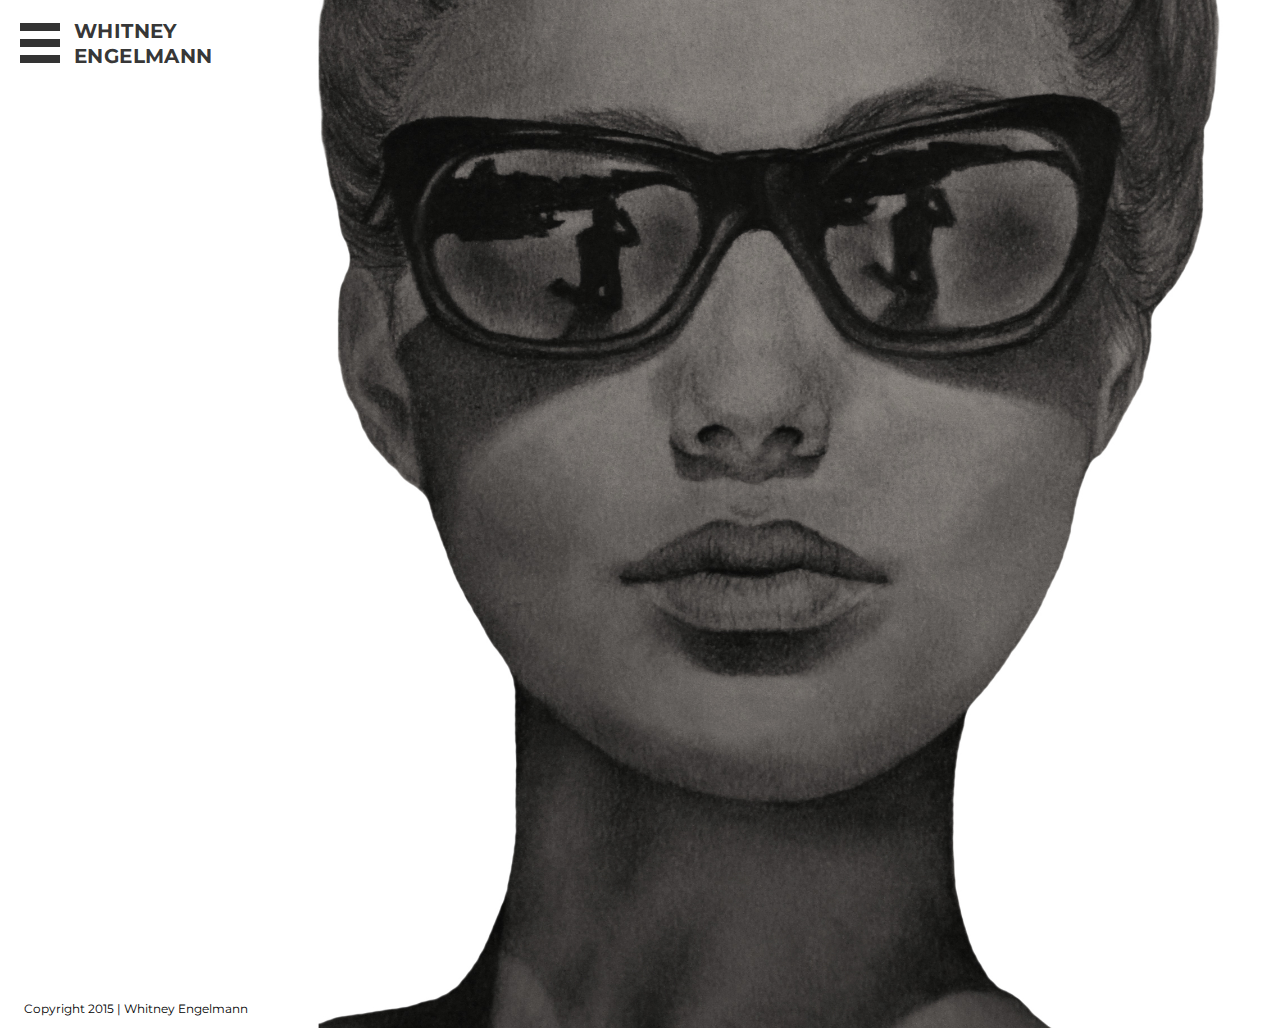
<file: index.html>
<!DOCTYPE html>
<html>
   <head>
      <meta charset="utf-8">
      <title>Whitney Engelmann</title>
      <link rel="stylesheet" href="css/style.css">
   </head>
   <body>
      <main>

       <ul class="navigation">
            <li class="nav-item"><a href="index.html">HOME</a></li>
            <li class="nav-item"><a href="about/index.html">ABOUT</a></li>
            <li class="nav-item"><a href="portfolio/index.html">PORTFOLIO</a></li>
            <li class="nav-item"><a href="contact/index.html">CONTACT</a></li>
            <li class="nav-item"><a href="follow/index.html">FOLLOW</a></li>
       </ul>

      <input type="checkbox" id="nav-trigger" class="nav-trigger" />
      <label for="nav-trigger"></label>

      <div class="site-wrap">
         <div id="title">
               <h1>WHITNEY<br> ENGELMANN</h1>
         </div>
         <div id="containerCR">
            <p id="copyright">Copyright 2015 | Whitney Engelmann</p>
         </div>
      </div>
      </main>
   </body>
</html>
</file>
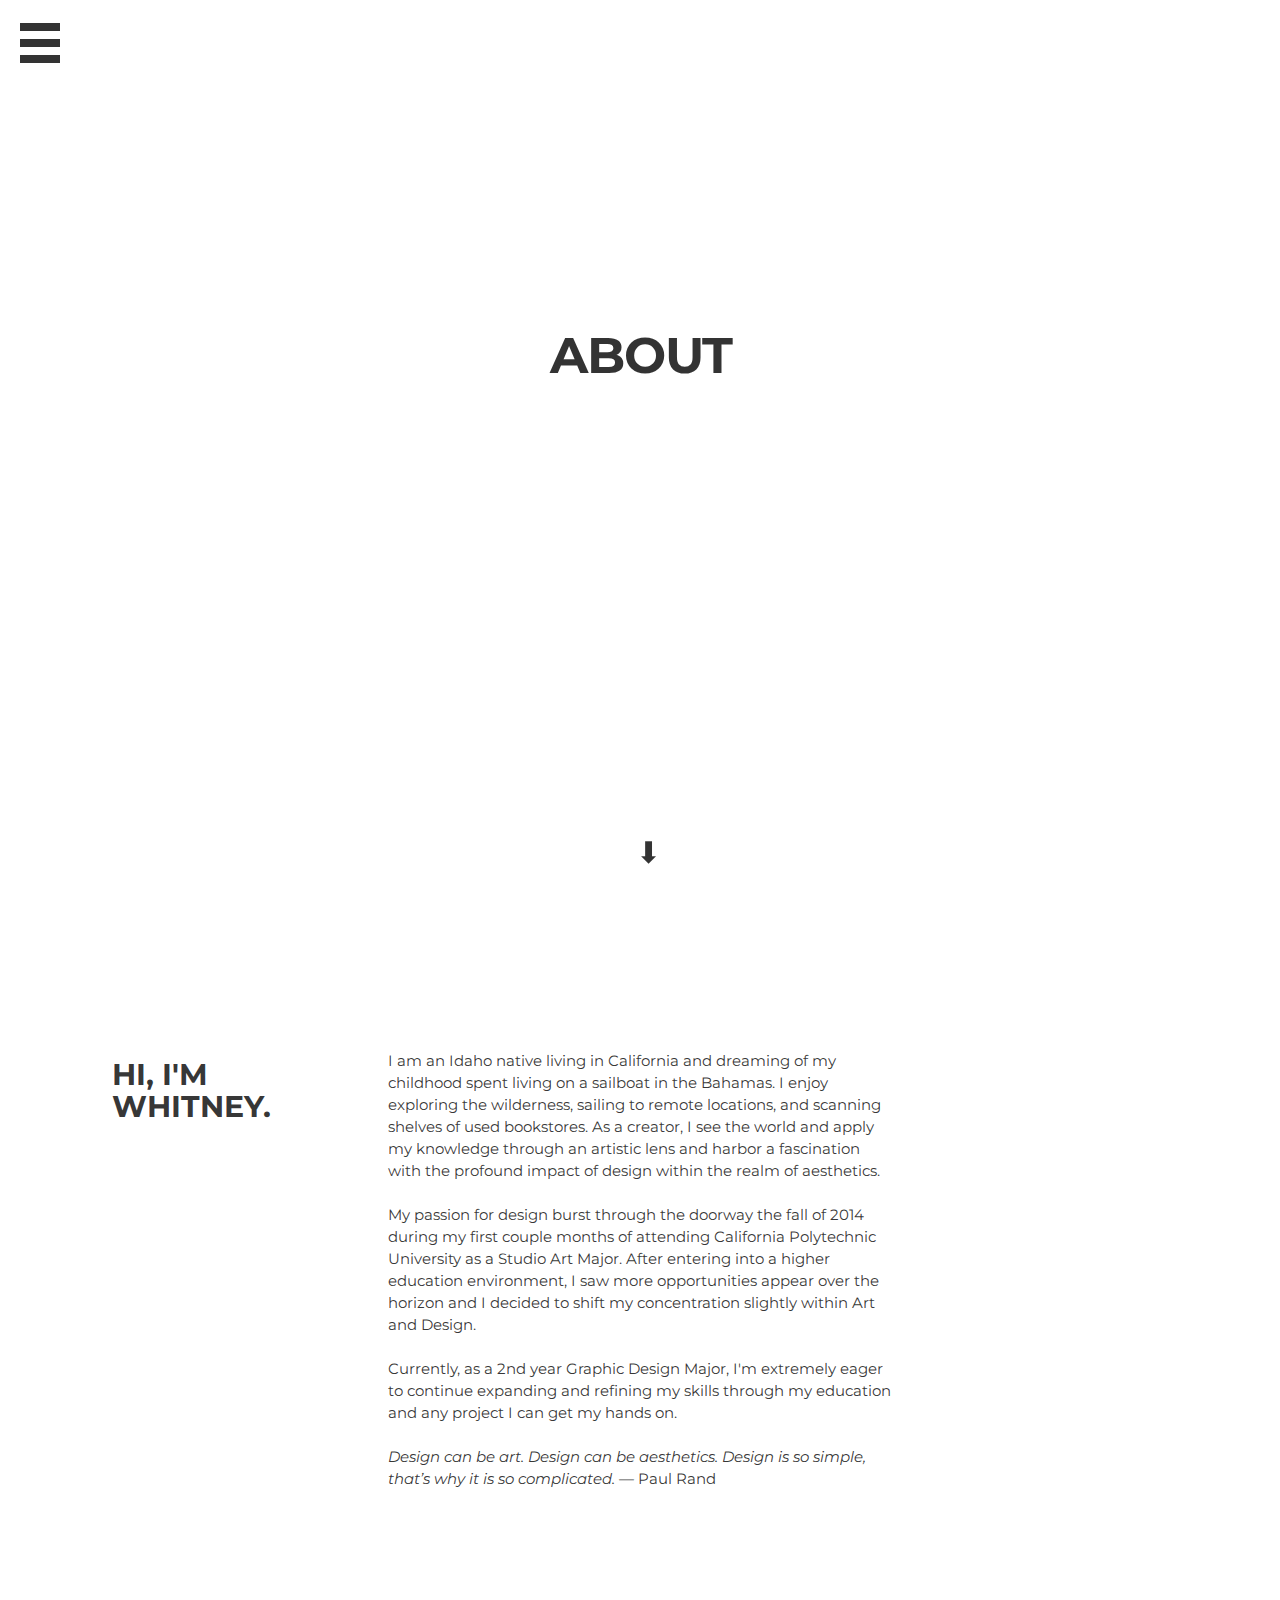
<file: about/index.html>
<!DOCTYPE html>
<html>
   <head>
      <meta charset="utf-8">
      <title>About</title>
      <link rel="stylesheet" href="css/style.css">
   </head>
   <body>
      <ul class="navigation">
                  <li class="nav-item"><a href="../index.html">HOME</a></li>
                  <li class="nav-item"><a href="../about/index.html">ABOUT</a></li>
                  <li class="nav-item"><a href="../portfolio/index.html">PORTFOLIO</a></li>
                  <li class="nav-item"><a href="../contact/index.html">CONTACT</a></li>
                  <li class="nav-item"><a href="../follow/index.html">FOLLOW</a></li>
             </ul>

            <input type="checkbox" id="nav-trigger" class="nav-trigger" />
            <label for="nav-trigger"></label>

         <div class="site-wrap">
      <header>
         <h1>ABOUT</h1>
      </header>
      <div class="categories">
            <h2 id="name">HI, I'M WHITNEY.</h2>
         </div>
      <main>
         <div class="photocontainer">
            <h3> I am an Idaho native living in California and dreaming of my childhood spent living on a sailboat in the Bahamas. I enjoy exploring the wilderness, sailing to remote locations, and scanning shelves of used bookstores. As a creator, I see the world and apply my knowledge through an artistic lens and harbor a fascination with the profound impact of design within the realm of aesthetics. <br><br> My passion for design burst through the doorway the fall of 2014 during my first couple months of attending California Polytechnic University as a Studio Art Major. After entering into a higher education environment, I saw more opportunities appear over the horizon and I decided to shift my concentration slightly within Art and Design. <br> <br>
            Currently, as a 2nd year Graphic Design Major, I'm extremely eager to continue expanding and refining my skills through my education and any project I can get my hands on.<br> <br>

               <i>Design can be art.
               Design can be aesthetics.
               Design is so simple, that’s why it is so complicated.</i>

            — Paul Rand </h3>
         </div>
      </main>
      <footer>
         <div>
            <p>&#11015;</p>
         </div>
      </footer>
      </div>
   </body>
</html>
</file>
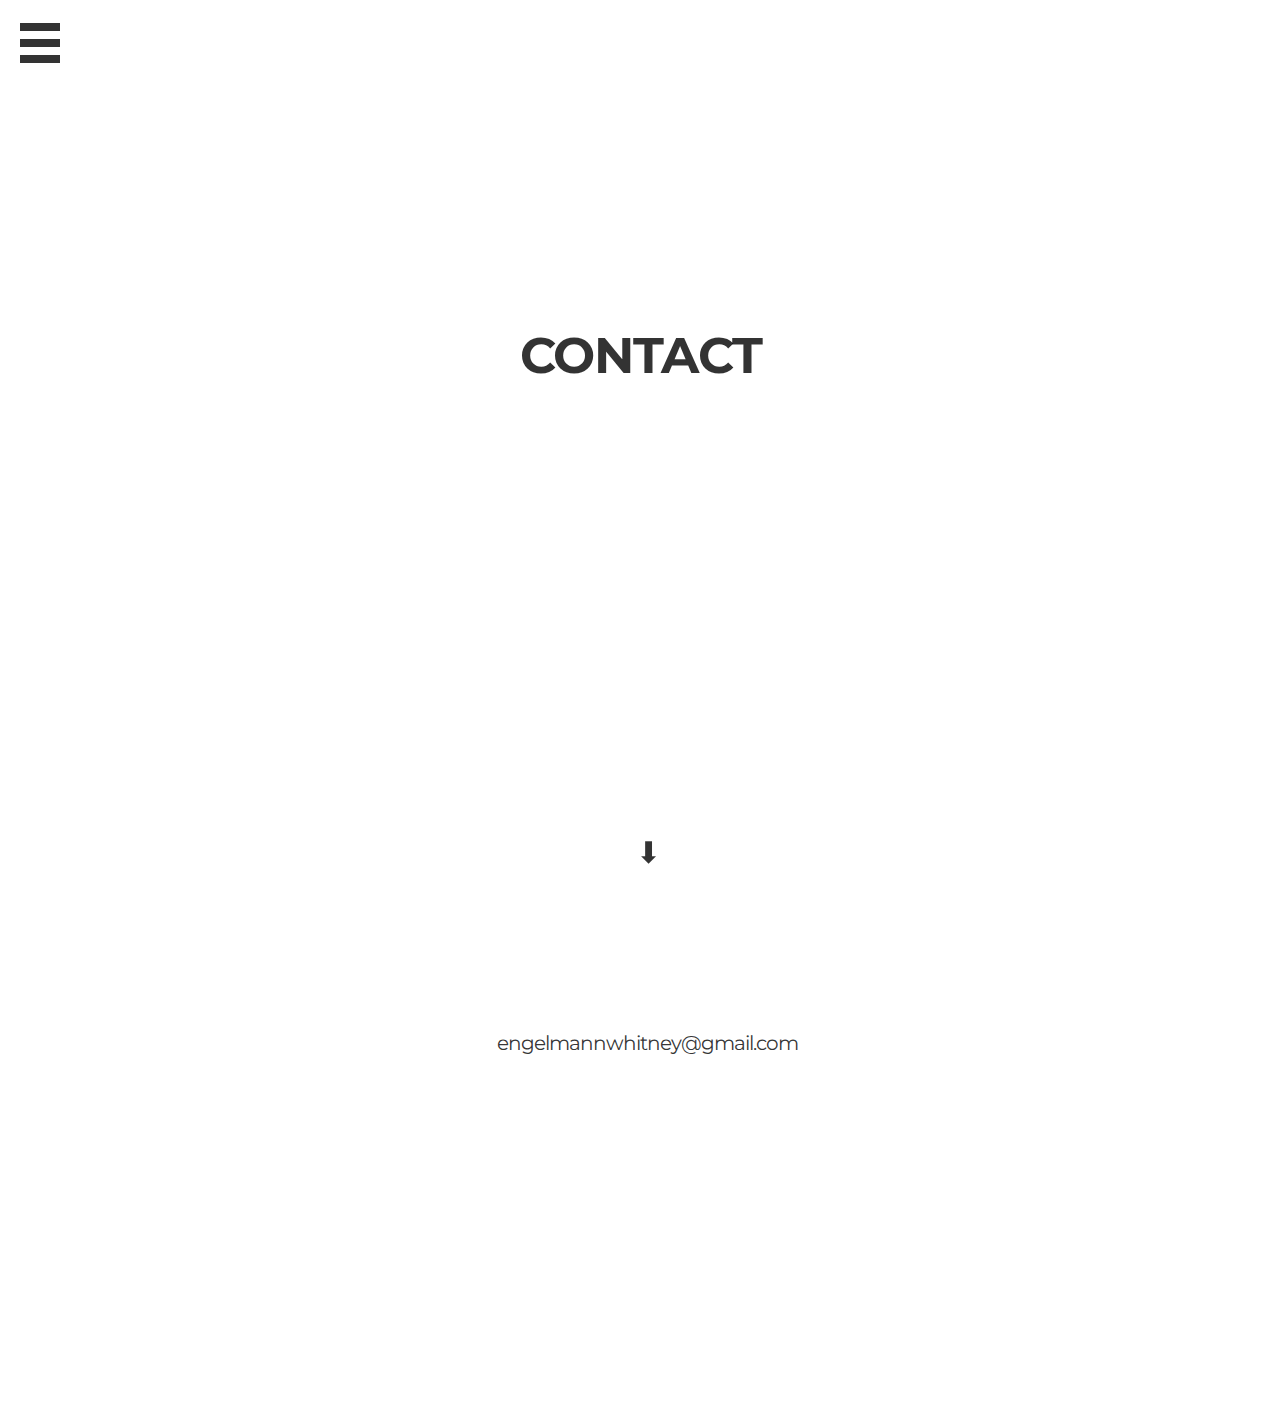
<file: contact/index.html>
<!DOCTYPE html>
<html>
   <head>
      <meta charset="utf-8">
      <title>Whitney Engelmann</title>
      <link rel="stylesheet" href="css/style.css">
   </head>
      <body>
            <ul class="navigation">
                  <li class="nav-item"><a href="../index.html">HOME</a></li>
                  <li class="nav-item"><a href="../about/index.html">ABOUT</a></li>
                  <li class="nav-item"><a href="../portfolio/index.html">PORTFOLIO</a></li>
                  <li class="nav-item"><a href="../contact/index.html">CONTACT</a></li>
                  <li class="nav-item"><a href="../follow/index.html">FOLLOW</a></li>
             </ul>

            <input type="checkbox" id="nav-trigger" class="nav-trigger" />
            <label for="nav-trigger"></label>

     <div class="site-wrap">
      <header>
         <h1>CONTACT</h1>
      </header>
      <main>
         <div id="imagecontainer">
               <h2>engelmannwhitney@gmail.com</h2>
         </div>
      </main>
      <footer>
         <div>
            <p>&#11015;</p>
         </div>
      </footer>
      </div>
   </body>
</html>
</file>
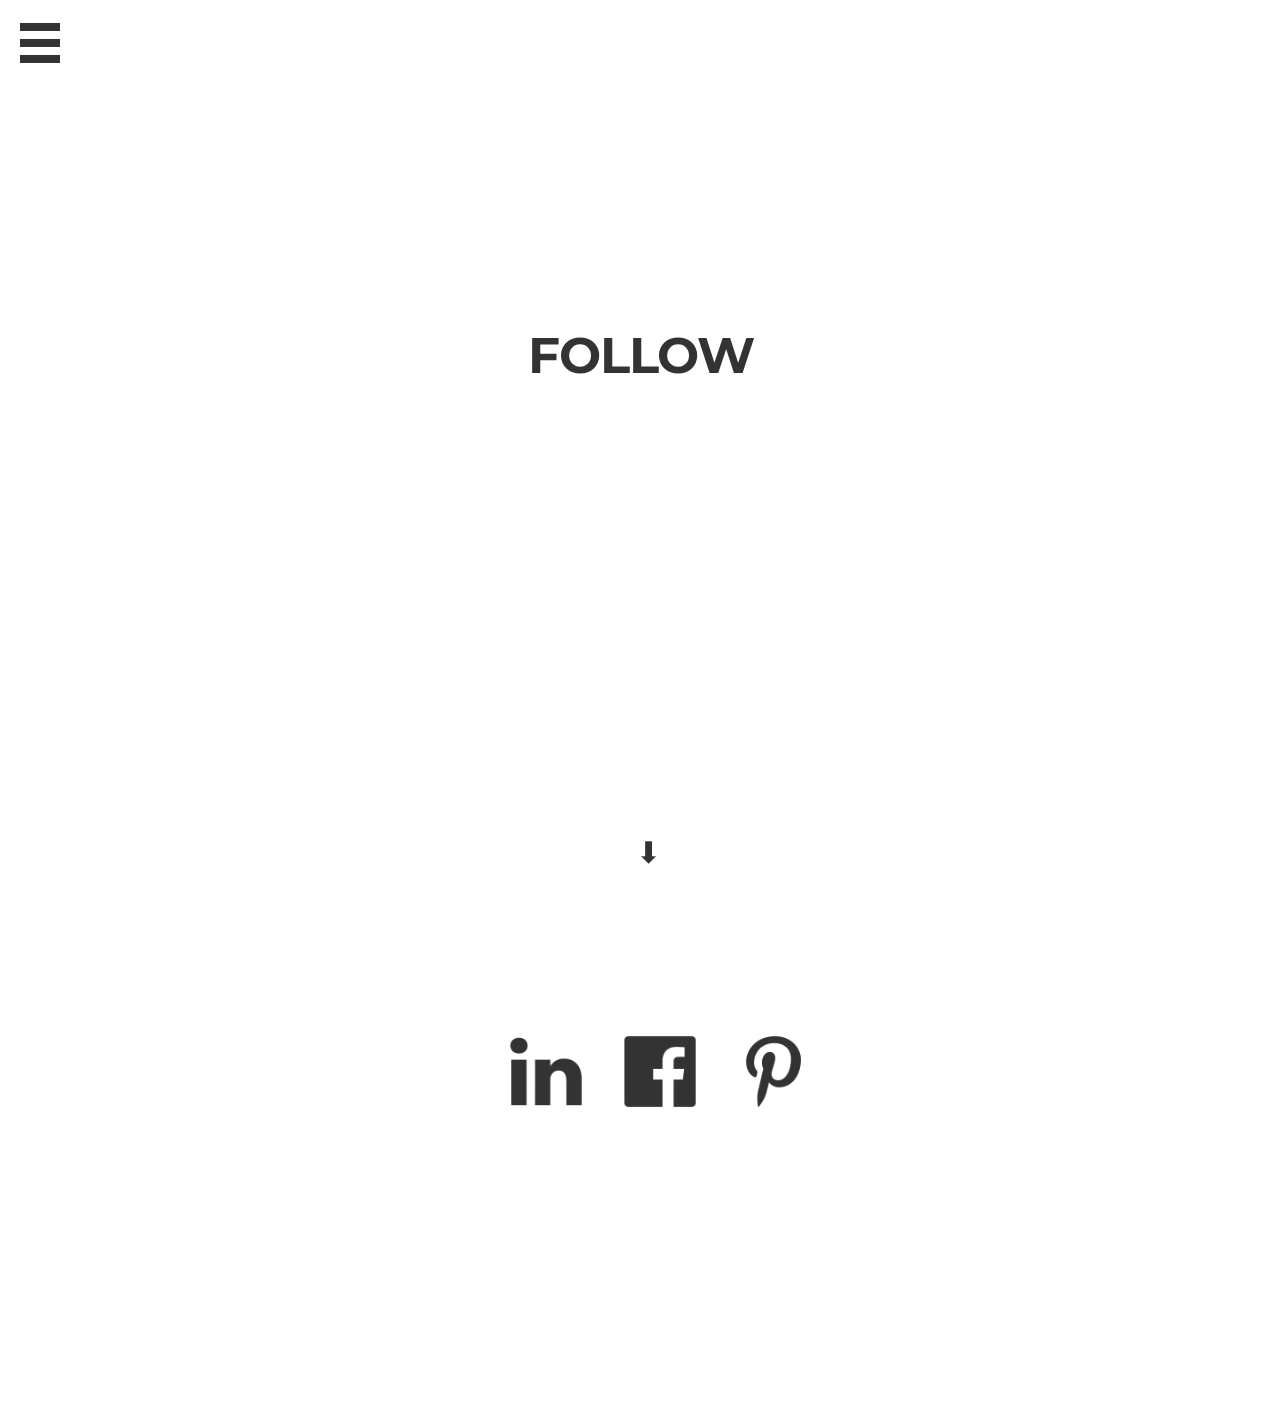
<file: follow/index.html>
<!DOCTYPE html>
<html>
   <head>
      <meta charset="utf-8">
      <title>Follow</title>
      <link rel="stylesheet" href="css/style.css">
   </head>
   <body>
      <main>
          <ul class="navigation">
               <li class="nav-item"><a href="../index.html">HOME</a></li>
               <li class="nav-item"><a href="../about/index.html">ABOUT</a></li>
               <li class="nav-item"><a href="../portfolio/index.html">PORTFOLIO</a></li>
               <li class="nav-item"><a href="../contact/index.html">CONTACT</a></li>
               <li class="nav-item"><a href="../follow/index.html">FOLLOW</a></li>
          </ul>

         <input type="checkbox" id="nav-trigger" class="nav-trigger" />
         <label for="nav-trigger"></label>

  <div class="site-wrap">
      <header>
         <h1>FOLLOW</h1>
      </header>
      <main>
         <div id="imagecontainer">
               <a href="https://www.pinterest.com/whitengel/"><img src="pinterest.png"alt=""></a>
               <a href="https://www.facebook.com/whitney.engelmann.5"><img src="facebook.png"alt=""></a>
               <a href="#"><img src="linkedin.png"alt=""></a>
            </div>
      </main>
      <footer>
         <div>
            <p>&#11015;</p>
         </div>
      </footer>
      </div>
   </body>
</html>
</file>
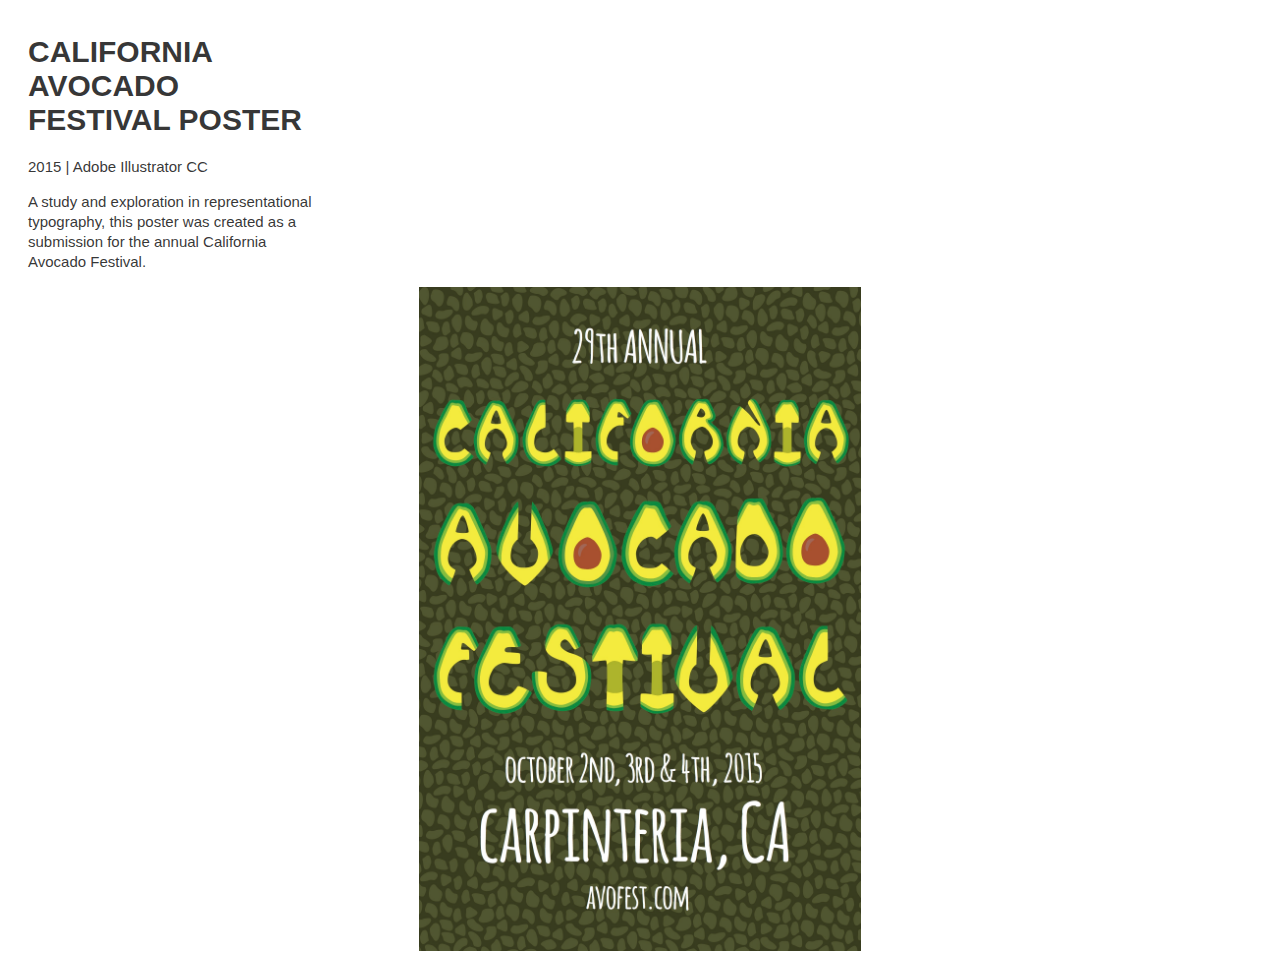
<file: portfolio/avocado/index.html>
<!DOCTYPE html>
<html>
   <head>
      <meta charset="utf-8">
      <title>California Avocado Festival</title>
      <link rel="stylesheet" href="css/style.css">
   </head>
   <body>
      <div id="title">
         <h1>CALIFORNIA AVOCADO FESTIVAL POSTER</h1>
      </div>
      <div id="textcontainer">
            <p>2015 | Adobe Illustrator CC </p>
            <p> A study and exploration in representational typography, this poster was created as a submission for the annual California Avocado Festival. </p>
         </div>
      <main>
         <div id="imagecontainer">
            <img src="avocadoposter.jpg" alt="">
         </div>
      </main>
   </body>
</html>
</file>
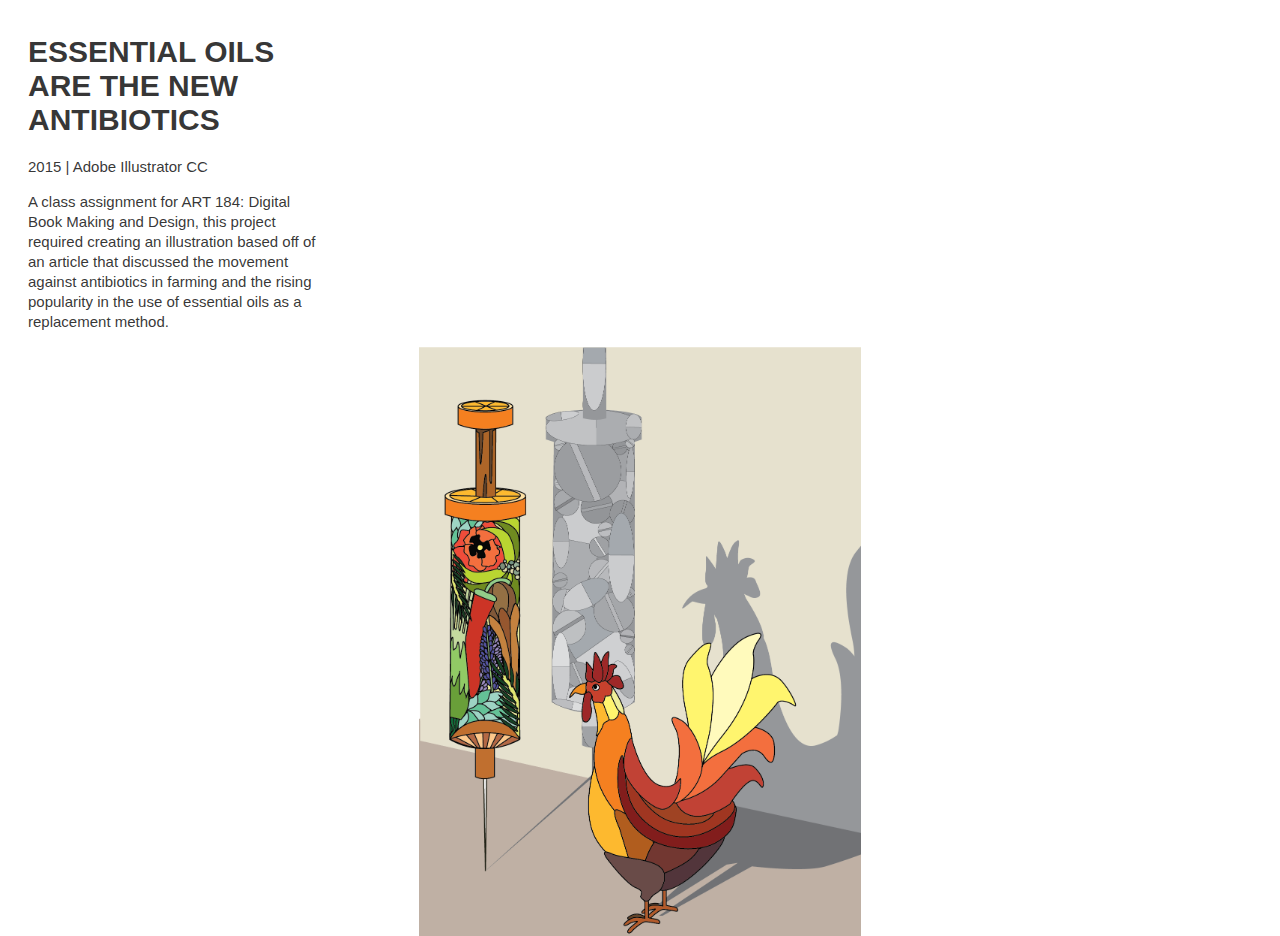
<file: portfolio/editorial/index.html>
<!DOCTYPE html>
<html>
   <head>
      <meta charset="utf-8">
      <title>Essential Oil Editorial</title>
      <link rel="stylesheet" href="css/style.css">
   </head>
   <body>
      <div id="title">
         <h1>ESSENTIAL OILS ARE THE NEW ANTIBIOTICS</h1>
      </div>
      <div id="textcontainer">
            <p>2015 | Adobe Illustrator CC </p>
            <p> A class assignment for ART 184: Digital Book Making and Design, this project required creating an illustration based off of an article that discussed the movement against antibiotics in farming and the rising popularity in the use of essential oils as a replacement method. </p>
         </div>
      <main>
         <div id="imagecontainer">
            <img src="editorial.jpg" alt="">
         </div>
      </main>
   </body>
</html>
</file>
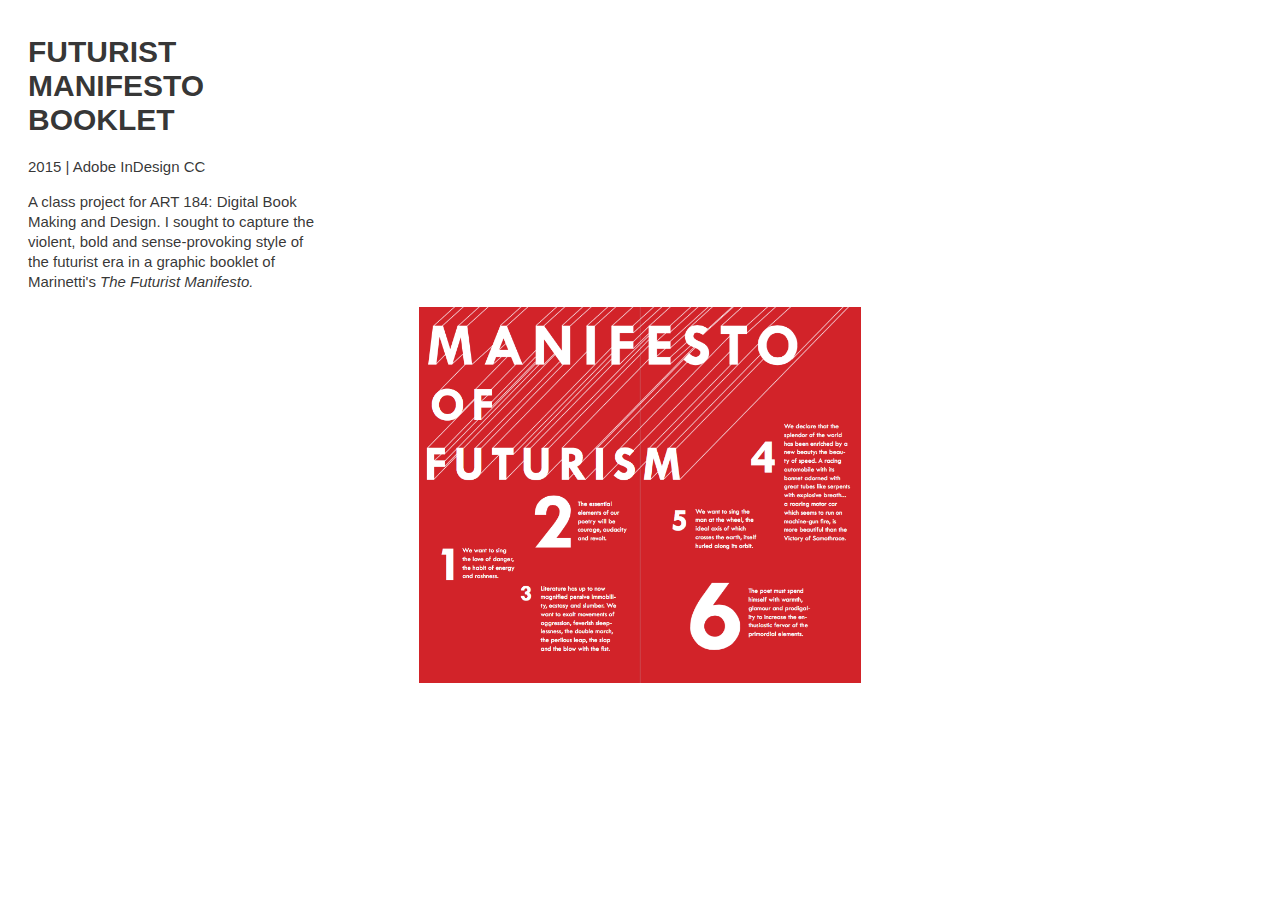
<file: portfolio/futurist/index.html>
<!DOCTYPE html>
<html>
   <head>
      <meta charset="utf-8">
      <title>Futurist Manifesto</title>
      <link rel="stylesheet" href="css/style.css">
   </head>
   <body>
      <div id="title">
         <h1>FUTURIST MANIFESTO BOOKLET</h1>
      </div>
      <div id="textcontainer">
            <p>2015 | Adobe InDesign CC</p>
            <p> A class project for ART 184: Digital Book Making and Design. I sought to capture the violent, bold and sense-provoking style of the futurist era in a graphic booklet of Marinetti's <i>The Futurist Manifesto<i>.
         </div>
      <main>
         <div id="imagecontainer">
            <img src="futurist.jpg" alt="">
         </div>
      </main>
   </body>
</html>
</file>
<file: css/style.css>
@import url(http://fonts.googleapis.com/css?family=Montserrat:400,700);


h1 {
   font-family: 'Montserrat', sans-serif;
   font-weight: 700;
   color: rgba(0,0,0,.8);
   font-size: 20px;
   margin-top: 0px;
   margin-left: 0px;
   text-align: left;
   letter-spacing: .4px;
   line-height: 25px;
   -webkit-animation: fadein 3s; /* Safari, Chrome and Opera > 12.1 */
       -moz-animation: fadein 3s; /* Firefox < 16 */
        -ms-animation: fadein 3s; /* Internet Explorer */
         -o-animation: fadein 3s; /* Opera < 12.1 */
            animation: fadein 3s;
}

@keyframes fadein {
    from { opacity: 0; }
    to   { opacity: 1; }
}

/* Firefox < 16 */
@-moz-keyframes fadein {
    from { opacity: 0; }
    to   { opacity: 1; }
}

/* Safari, Chrome and Opera > 12.1 */
@-webkit-keyframes fadein {
    from { opacity: 0; }
    to   { opacity: 1; }
}

/* Internet Explorer */
@-ms-keyframes fadein {
    from { opacity: 0; }
    to   { opacity: 1; }
}

/* Opera < 12.1 */
@-o-keyframes fadein {
    from { opacity: 0; }
    to   { opacity: 1; }
}
#title {
   width: 20%;
   float: left;
   margin-top: -45px;
   padding-left: 10px;
}

#copyright {
   font-family: 'Montserrat', sans-serif;
   font-weight: 400;
   font-size: 12px;
   color: black;
   position: fixed;
   position: static;
   position: bottom;
   position: left;
   text-align: left;
}
.navigation {
    list-style: none;
    width: 100%;
    height: 100%;
    position: fixed;
    top: 0;
    right: 0;
    bottom: 0;
    left: 0;
    z-index: 0;
}
.site-wrap {
    min-width: 100%;
    min-height: 100%;
    position: absolute;
    top: 0;
    bottom: 100%;
    left: 0;
    z-index: 1;
    padding: 4em;
    background-image: url(../img/backgroundface.jpg);
                     background-position: center fixed;
                     background-repeat: no-repeat;
                     background-size: cover;

   }


.nav-trigger {
    position: absolute;
    clip: rect(0, 0, 0, 0);

}
label[for="nav-trigger"] {
    position: fixed;
    top: 23px;
    left: 20px;
    z-index: 2;
     width: 40px;
    height: 40px;
    opacity: .8;
    cursor: pointer;
    background-image: url("data:image/svg+xml;utf8,<svg xmlns='http://www.w3.org/2000/svg' xmlns:xlink='http://www.w3.org/1999/xlink' version='1.1' x='0px' y='0px' width='30px' height='30px' viewBox='0 0 30 30' enable-background='new 0 0 30 30' xml:space='preserve'><rect width='30' height='6'/><rect y='24' width='30' height='6'/><rect y='12' width='30' height='6'/></svg>");
    background-size: contain;
}
.nav-trigger:checked + label {
    left: 215px;
}

.nav-trigger:checked ~ .site-wrap {
    left: 200px;
}
.nav-trigger + label, .site-wrap {
    transition: left 0.2s;
}
body {
    overflow-x: hidden;
}
#containerCR {
   position: static;
   position: bottom: 0;
   margin-left: -40px;
   padding-bottom: 30px;

}
#copyright {
   position:absolute; bottom:0;

}
.nav-item {
   font-family: 'Montserrat', sans-serif;
   font-weight: 400;
   color: rgba(0,0,0,.8);
   font-size: 15px;
   letter-spacing: .2px;
   line-height: 40px;
}
ul
{
    list-style-type: none;
}
a:link {
   text-decoration: none;
   color: rgba(0,0,0,.8);
}
a:hover {
   opacity:.7;
}
a:visited {
   color: rgba(0,0,0,.8);
}
</file>
<file: about/css/style.css>
@import url(http://fonts.googleapis.com/css?family=Montserrat:400,700);
body {
   background-color: white;
}

h1 {
   font-family: 'Montserrat', sans-serif;
   font-weight: 700;
   color: rgba(0,0,0,.8);
   font-size: 50px;
   margin-top: 20%;
   margin-bottom: 45%;
   text-align: center;
   letter-spacing: -1px;
   padding-bottom: 60px;
   padding-right: 10%;
}

footer div{
   position: fixed; bottom: 0; width:100%; text-align: center;
   font-size: 30px;
   color: rgba(0,0,0,.8);
   margin-left: -5%;
}
.categories {
   width: 15%;
   padding-left: 20px;
   padding-top: 20px;
}
.photocontainer {
   width: 40%;
   margin: auto;
   padding-right: 10%;
   padding-bottom: 100px;
}

#name {
   font-family: 'Montserrat', sans-serif;
   font-weight: 700;
   color: rgba(0,0,0,.8);
   font-size: 30px;
   letter-spacing: 0px;
   float:left;
   padding-left: 20px;
   text-align: left;
   line-height: 32px;
}
h3 {
   font-family: 'Montserrat', sans-serif;
   font-weight: 400;
   color: rgba(0,0,0,.8);
   font-size: 15px;
   letter-spacing: 0px;
   line-height: 22px;
}
.navigation {
    list-style: none;
    width: 100%;
    height: 100%;
    position: fixed;
    top: 0;
    right: 0;
    bottom: 0;
    left: 0;
    z-index: 1;
}
.site-wrap {
    min-width: 100%;
    min-height: 100%;
    position: relative;
    top: 0;
    bottom: 0;
    left: 0;
    z-index: 2;
    padding: 4em;
    background-color: white;
    padding-bottom: -5em;
}

.nav-trigger {
    position: absolute;
    clip: rect(0, 0, 0, 0);
}
label[for="nav-trigger"] {
    position: fixed;
    top: 23px;
    left: 20px;
    z-index: 3;
     width: 40px;
    height: 40px;
    opacity: .8;
    cursor: pointer;
    background-image: url("data:image/svg+xml;utf8,<svg xmlns='http://www.w3.org/2000/svg' xmlns:xlink='http://www.w3.org/1999/xlink' version='1.1' x='0px' y='0px' width='30px' height='30px' viewBox='0 0 30 30' enable-background='new 0 0 30 30' xml:space='preserve'><rect width='30' height='6'/><rect y='24' width='30' height='6'/><rect y='12' width='30' height='6'/></svg>");
    background-size: contain;
}
.nav-trigger:checked + label {
    left: 215px;
}

.nav-trigger:checked ~ .site-wrap {
    left: 200px;
}
.nav-trigger + label, .site-wrap {
    transition: left 0.2s;
}
body {
    overflow-x: hidden;
}
#containerCR {
   position: static;
   position: bottom: 0;
   margin-left: -40px;
   padding-bottom: 30px;

}
#copyright {
   position:absolute; bottom:0;

}
.nav-item {
   font-family: 'Montserrat', sans-serif;
   font-weight: 400;
   color: rgba(0,0,0,.8);
   font-size: 15px;
   letter-spacing: .2px;
   line-height: 40px;
}
a:link {
   text-decoration: none;
   color: rgba(0,0,0,.8);
}
a:hover {
   opacity:.7;
}
a:visited {
   color: rgba(0,0,0,.8);
}
</file>
<file: contact/css/style.css>
@import url(http://fonts.googleapis.com/css?family=Montserrat:400,700);
body {
   background-color: white;
}

h1 {
   font-family: 'Montserrat', sans-serif;
   font-weight: 700;
   color: rgba(0,0,0,.8);
   font-size: 50px;
   margin-top: 20%;
   margin-bottom: 45%;
   text-align: center;
   letter-spacing: -1px;
   padding-bottom: 60px;
   padding-right: 10%;

}

footer div{
   position: fixed; bottom: 0; width:100%; text-align: center;
   font-size: 30px;
   color: rgba(0,0,0,.8);
   margin-left: -5%;
}
#imagecontainer {
   width: 40%;
   padding-right: 17%;
   margin: auto;

}

h2 {
   font-family: 'Montserrat', sans-serif;
   font-weight: 400;
   color: rgba(0,0,0,.8);
   font-size: 20px;
   text-align: center;
   letter-spacing: -1px;
   width: 80%;
   float:right;
   margin-bottom: 350px;

}

.navigation {
    list-style: none;
    width: 100%;
    position: fixed;
    top: 0;
    right: 0;
    bottom: 0;
    left: 0;
    z-index: 1;
}
.site-wrap {
    min-width: 100%;
    min-height: 100%;
    position: relative;
    top: 0;
    bottom: 100%;
    left: 0;
    z-index: 2;
    padding: 4em;
    background-color: white;
}

.nav-trigger {
    position: absolute;
    clip: rect(0, 0, 0, 0);
}
label[for="nav-trigger"] {
    position: fixed;
    top: 23px;
    left: 20px;
    z-index: 3;
     width: 40px;
    height: 40px;
    opacity: .8;
    cursor: pointer;
    background-image: url("data:image/svg+xml;utf8,<svg xmlns='http://www.w3.org/2000/svg' xmlns:xlink='http://www.w3.org/1999/xlink' version='1.1' x='0px' y='0px' width='30px' height='30px' viewBox='0 0 30 30' enable-background='new 0 0 30 30' xml:space='preserve'><rect width='30' height='6'/><rect y='24' width='30' height='6'/><rect y='12' width='30' height='6'/></svg>");
    background-size: contain;
}
.nav-trigger:checked + label {
    left: 215px;
}

.nav-trigger:checked ~ .site-wrap {
    left: 200px;
}
.nav-trigger + label, .site-wrap {
    transition: left 0.2s;
}
body {
    overflow-x: hidden;
}
#containerCR {
   position: static;
   position: bottom: 0;
   margin-left: -40px;
   padding-bottom: 30px;

}
#copyright {
   position:absolute; bottom:0;

}
.nav-item {
   font-family: 'Montserrat', sans-serif;
   font-weight: 400;
   color: rgba(0,0,0,.8);
   font-size: 15px;
   letter-spacing: .2px;
   line-height: 40px;
}
a:link {
   text-decoration: none;
   color: rgba(0,0,0,.8);
}
a:hover {
   opacity:.7;
}
a:visited {
   color: rgba(0,0,0,.8);
}
</file>
<file: follow/css/style.css>
@import url(http://fonts.googleapis.com/css?family=Montserrat:400,700);
body {
   background-color: white;
}

h1 {
   font-family: 'Montserrat', sans-serif;
   font-weight: 700;
   color: rgba(0,0,0,.8);
   font-size: 50px;
   margin-top: 20%;
   margin-bottom: 45%;
   margin-right: 10%;
   text-align: center;
   letter-spacing: -1px;
   padding-bottom: 60px;
}

footer div{
   position: fixed; bottom: 0; width:100%; text-align: center;
   font-size: 30px;
   color: rgba(0,0,0,.8);
   margin-left: -5%;
}

#imagecontainer {
   width: 30%;
   padding-right: 10%;
   margin: auto;

}

img {
   width: 30%;
   float:right;
   margin-bottom: 300px;
   opacity: .8;

}

img:hover {
   opacity: .7;
}
.navigation {
    list-style: none;
    width: 100%;
    position: fixed;
    top: 0;
    right: 0;
    bottom: 0;
    left: 0;
    z-index: 1;
}
.site-wrap {
    min-width: 100%;
    min-height: 100%;
    position: relative;
    top: 0;
    bottom: 100%;
    left: 0;
    z-index: 2;
    padding: 4em;
    background-color: white;
}

.nav-trigger {
    position: absolute;
    clip: rect(0, 0, 0, 0);
}
label[for="nav-trigger"] {
    position: fixed;
    top: 23px;
    left: 20px;
    z-index: 3;
     width: 40px;
    height: 40px;
    opacity: .8;
    cursor: pointer;
    background-image: url("data:image/svg+xml;utf8,<svg xmlns='http://www.w3.org/2000/svg' xmlns:xlink='http://www.w3.org/1999/xlink' version='1.1' x='0px' y='0px' width='30px' height='30px' viewBox='0 0 30 30' enable-background='new 0 0 30 30' xml:space='preserve'><rect width='30' height='6'/><rect y='24' width='30' height='6'/><rect y='12' width='30' height='6'/></svg>");
    background-size: contain;
}
.nav-trigger:checked + label {
    left: 215px;
}

.nav-trigger:checked ~ .site-wrap {
    left: 200px;
}
.nav-trigger + label, .site-wrap {
    transition: left 0.2s;
}
body {
    overflow-x: hidden;
}
#containerCR {
   position: static;
   position: bottom: 0;
   margin-left: -40px;
   padding-bottom: 30px;

}
#copyright {
   position:absolute; bottom:0;

}
.nav-item {
   font-family: 'Montserrat', sans-serif;
   font-weight: 400;
   color: rgba(0,0,0,.8);
   font-size: 15px;
   letter-spacing: .2px;
   line-height: 40px;
}
a:link {
   text-decoration: none;
   color: rgba(0,0,0,.8);
}
a:hover {
   opacity:.7;
}
a:visited {
   color: rgba(0,0,0,.8);
}
</file>
<file: portfolio/avocado/css/style.css>
h1 {
   font-family: 'Montserrat', sans-serif;
   font-weight: 700;
   color: rgba(0,0,0,.8);
   font-size: 30px;
   letter-spacing: 0px;
   float:left;

}
#title {
   width: 23%;
   padding-left: 20px;
   float:left;

}
#textcontainer {
   width: 23%;
   padding-left: 20px;

}
p {
   font-family: 'Montserrat', sans-serif;
   font-weight: 400;
   color: rgba(0,0,0,.8);
   font-size: 15px;
   text-align: left;
   letter-spacing: 0px;
   line-height: 20px;

}
#arrow{
   position: fixed;
   position: left;
   text-align: left;
   font-size: 30px;
}
#imagecontainer {
   width: 35%;
   margin: auto;

}

img {
   width: 100%;
}
</file>
<file: portfolio/editorial/css/style.css>
h1 {
   font-family: 'Montserrat', sans-serif;
   font-weight: 700;
   color: rgba(0,0,0,.8);
   font-size: 30px;
   letter-spacing: 0px;
   float:left;

}
#title {
   width: 23%;
   padding-left: 20px;
   float:left;

}
#textcontainer {
   width: 23%;
   padding-left: 20px;

}
p {
   font-family: 'Montserrat', sans-serif;
   font-weight: 400;
   color: rgba(0,0,0,.8);
   font-size: 15px;
   text-align: left;
   letter-spacing: 0px;
   line-height: 20px;

}
#arrow{
   position: fixed;
   position: left;
   text-align: left;
   font-size: 30px;
}
#imagecontainer {
   width: 35%;
   margin: auto;
   padding-top: -100px;

}

img {
   width: 100%;
   float:right;
}
</file>
<file: portfolio/futurist/css/style.css>
h1 {
   font-family: 'Montserrat', sans-serif;
   font-weight: 700;
   color: rgba(0,0,0,.8);
   font-size: 30px;
   letter-spacing: 0px;
   float:left;

}
#title {
   width: 23%;
   padding-left: 20px;
   float:left;

}
#textcontainer {
   width: 23%;
   padding-left: 20px;

}
p {
   font-family: 'Montserrat', sans-serif;
   font-weight: 400;
   color: rgba(0,0,0,.8);
   font-size: 15px;
   text-align: left;
   letter-spacing: 0px;
   line-height: 20px;

}
#arrow{
   position: fixed;
   position: left;
   text-align: left;
   font-size: 30px;
}
#imagecontainer {
   width: 35%;
   margin: auto;
   padding-top: -100px;

}

img {
   width: 100%;
   float:right;
}
</file>
